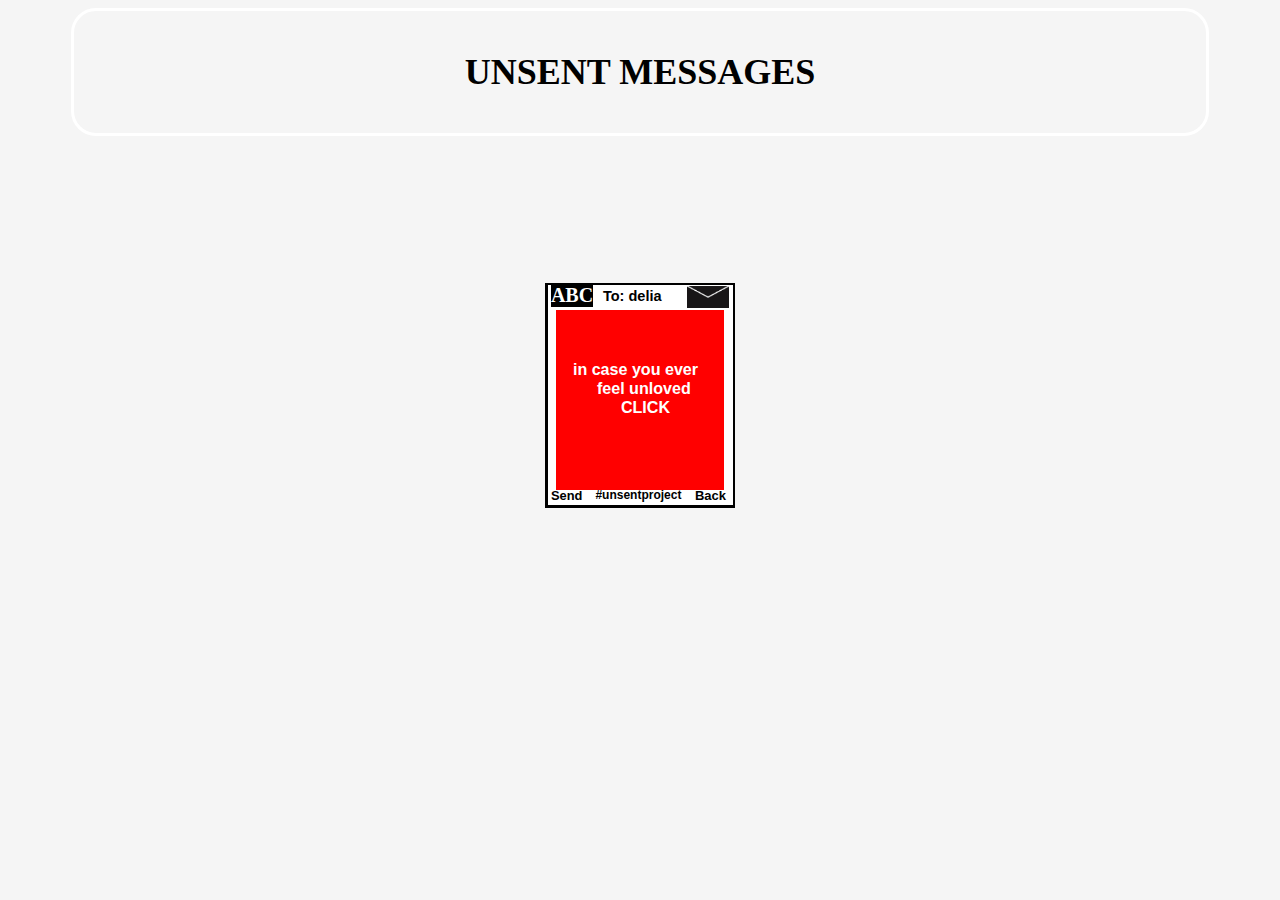
<file: index.html>
<!doctype=html>
<html>
<head>
<script type = "text/javascript">  
           alert("ATENTIE! Deschide linkul doar de pe instagram pe telefon. Asezarea paginii poate fi afectata de dimensiunile telefonului sorry");
</script>
<meta charset="utf-8">
<title>
unsent messages
</title>
<meta name="viewport" content="width=device-width, initial-scale=1.0">
<link rel="stylesheet" type="text/css" href="style.css">
</head>
<body>
<div class="ti">
<p style="font-family:CALIBRI; "><b> UNSENT MESSAGES</b></p>
</div>
<div class="box1">
<a href="menu.html">
<div class="box">
<div class="txt">
<h1 style="font-family:georgia; "><b> ABC</b></h1>
</div>
<div class="un">
<h2 style="font-family:arial; ">   #unsentproject </h2>
</div>
<div class="se">
<h3 style="font-family:arial; "> Send </h3>
</div>
<div class="ba">
<h4 style="font-family:arial; "> Back </h4>
</div>
<div class="to">
<h5 style="font-family:arial; "> To: delia  </h5>
</div>
<div class="mail">
<img class="mail" src="img/mail.jpg" style="width:42px;height:22px;" >
</div>
<div class="pa">
<h6 style="font-family:arial;color:white; "> in case you ever ⠀⠀feel unloved 
⠀⠀⠀⠀CLICK </h6>
</div>
</div>
</a>
</div>
<div class="box2">
</div>
</body>
</html>
</file>
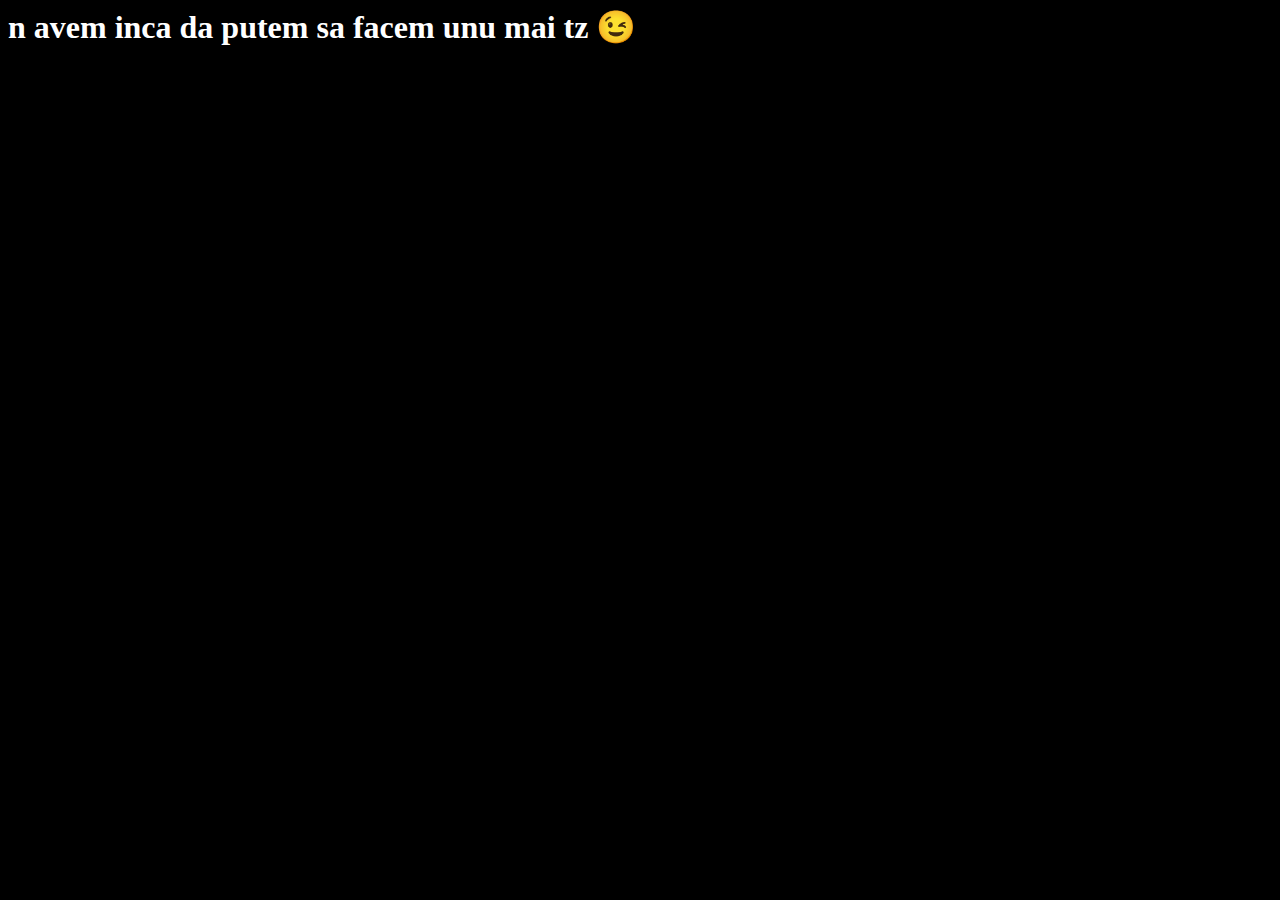
<file: imd.html>
<!doctype=html>
<html>
<head>
<meta charset="utf-8">
<title>
baaaaa
</title>
<meta name="viewport" content="width=device-width, initial-scale=1.0">
<link rel="stylesheet" type="text/css" href="style2.css">
</head>
<body style="background-color:#000000;">



<h1 style="color:white; font-family:calibri;"> n avem inca da putem sa facem unu mai tz 😉 </h1>

</body>
</html>
</file>
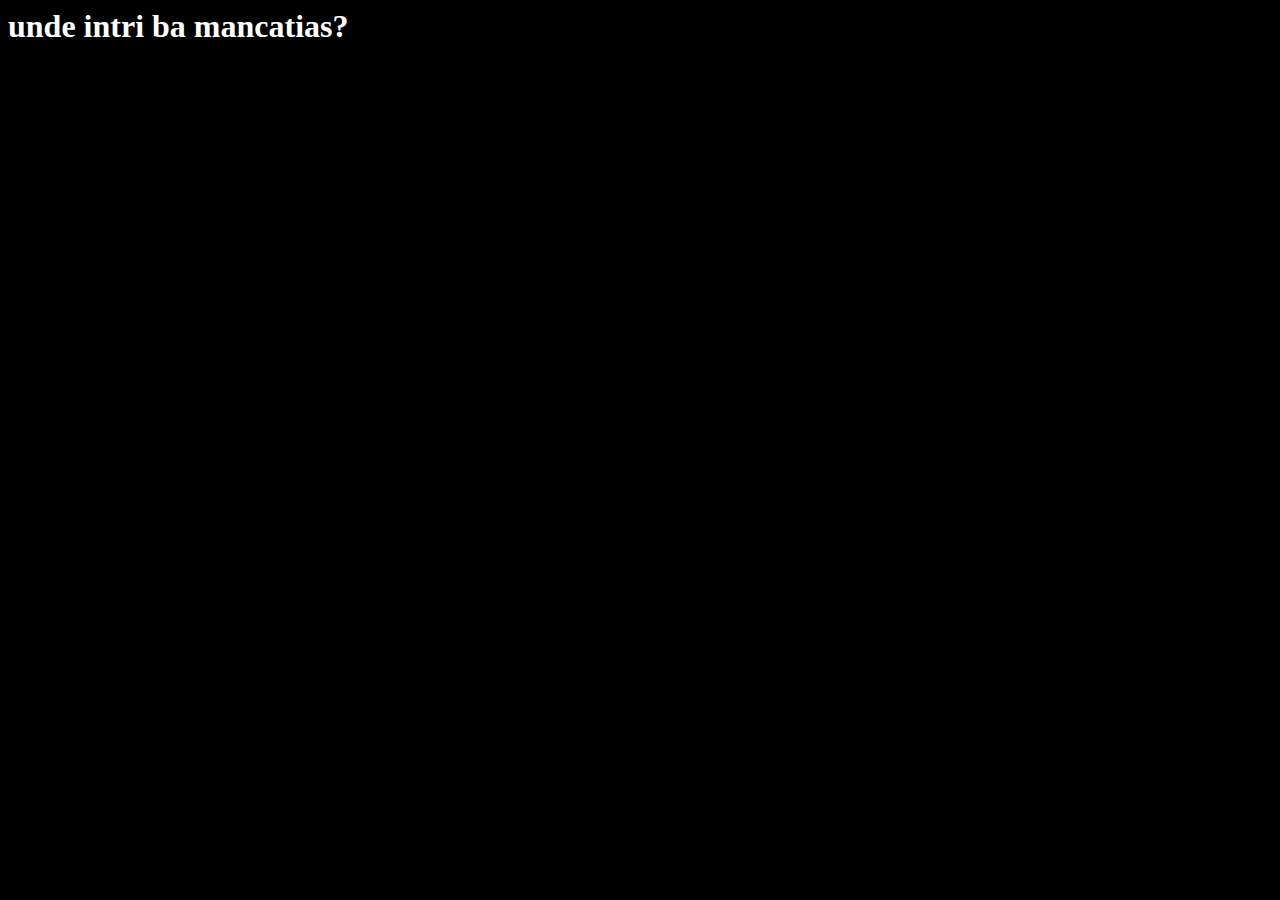
<file: lsm.html>
<!doctype=html>
<html>
<head>
<meta charset="utf-8">
<title>
baaaaa
</title>
<meta name="viewport" content="width=device-width, initial-scale=1.0">
<link rel="stylesheet" type="text/css" href="style2.css">
</head>
<body style="background-color:#000000;">



<h1 style="color:white; font-family:calibri;"> unde intri ba mancatias? </h1>

</body>
</html>
</file>
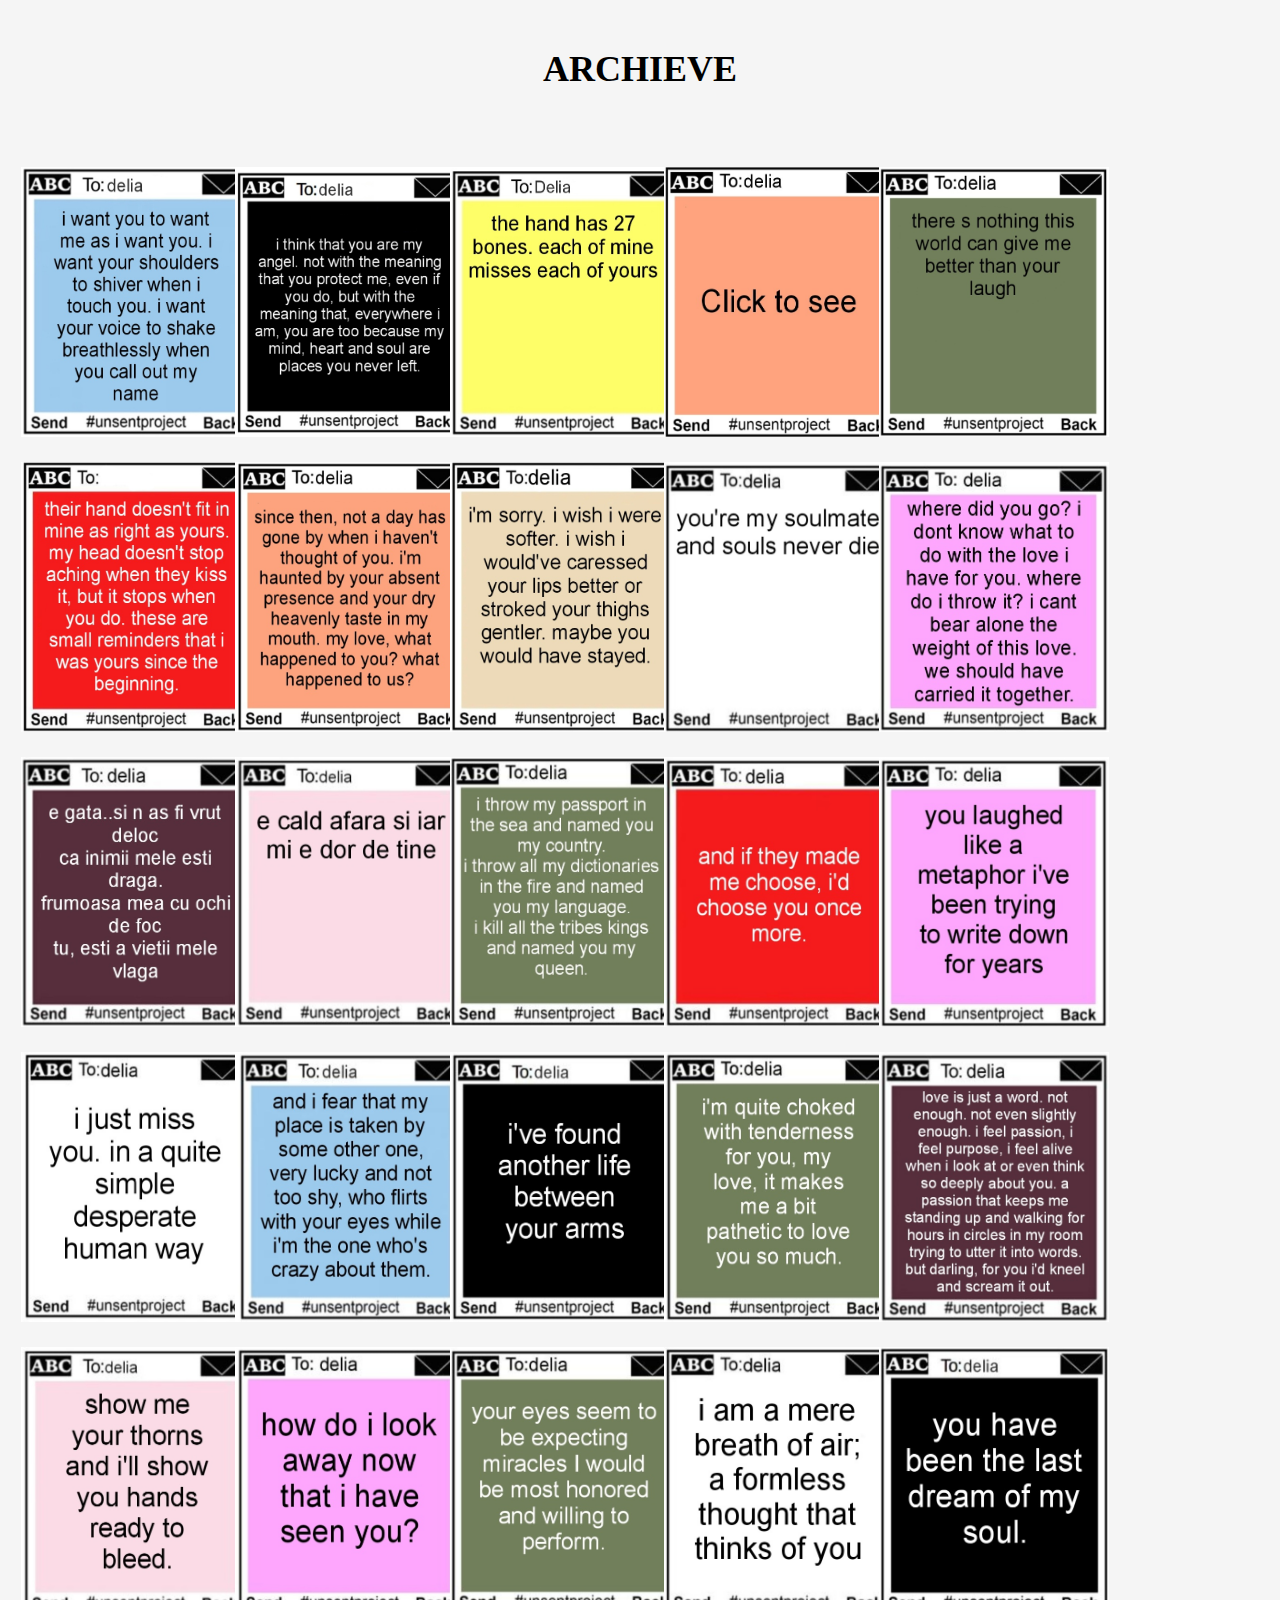
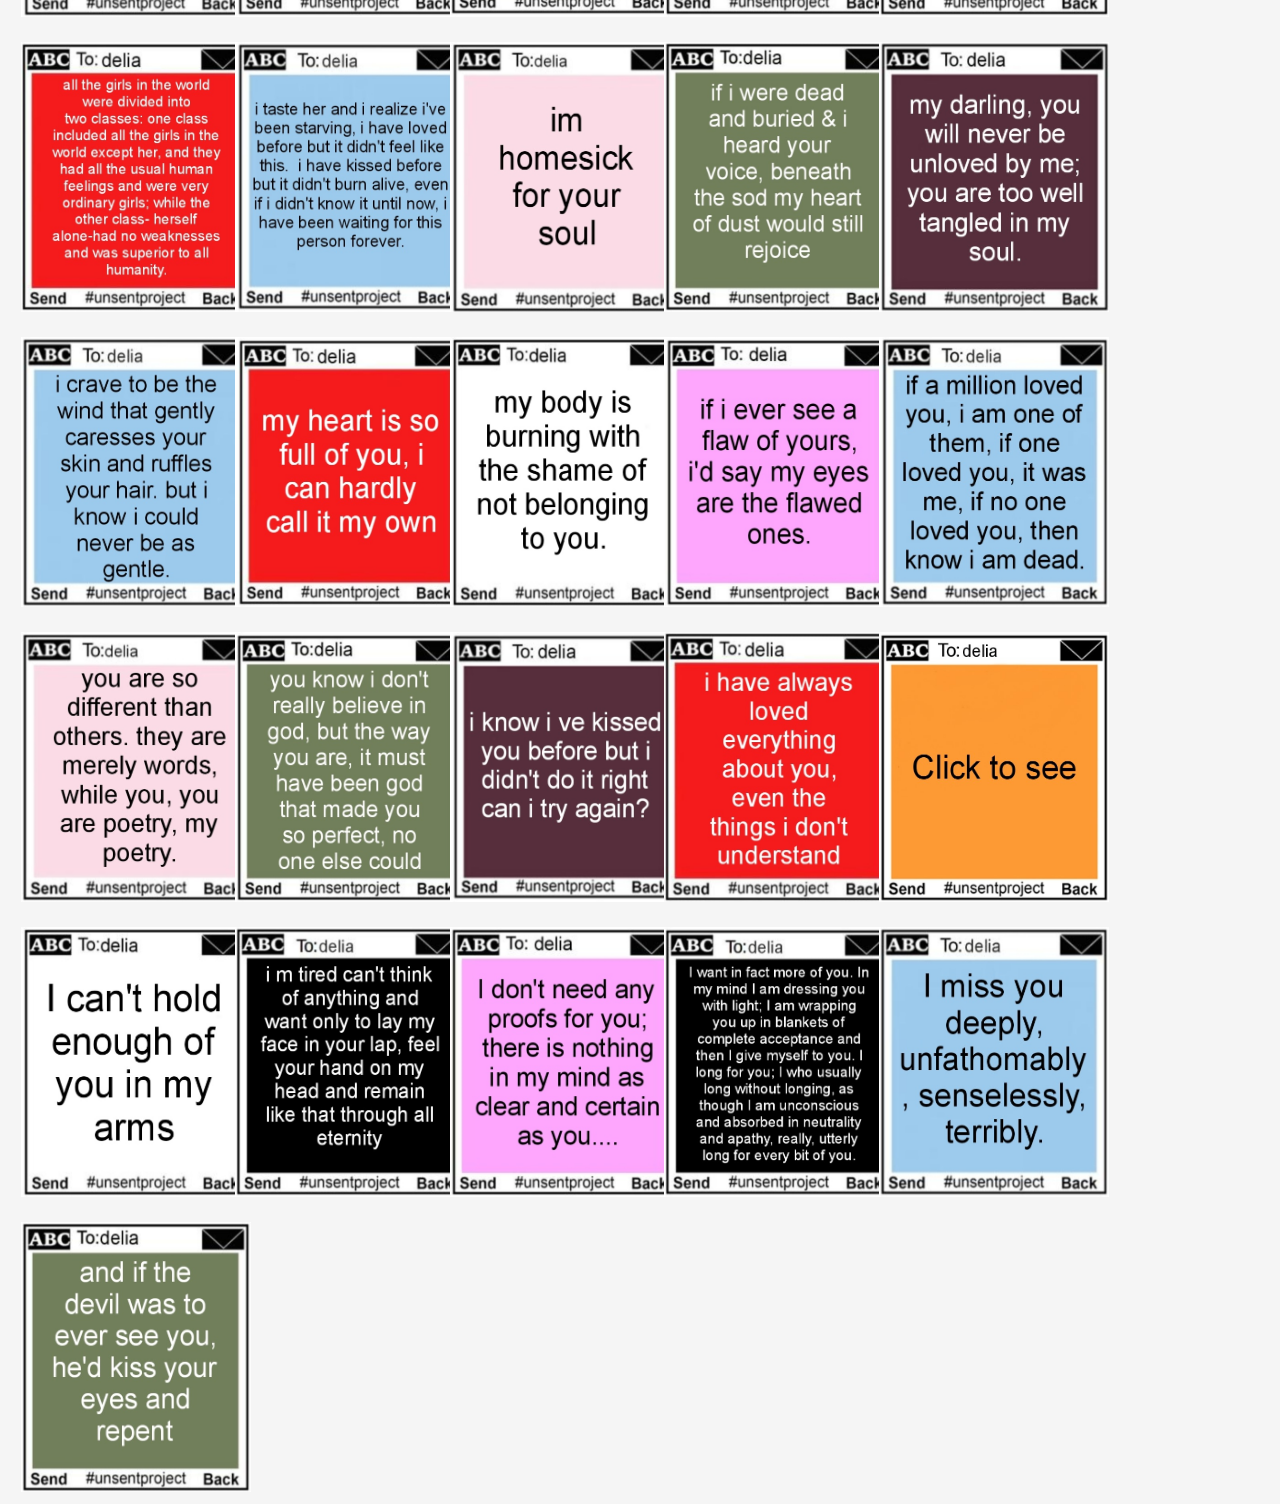
<file: menu.html>
<!doctype=html>
<html>
<head>
<title>
archieve
</title>
<meta name="viewport" content="width=device-width, initial-scale=1.0">
<link rel="stylesheet" type="text/css" href="style1.css">
</head>
<body>
<div class="ti">
<h1 style="font-family:CALIBRI; "><b> ARCHIEVE</b></h1>
</div>
<div class="container">
<div class="r">
<img class="1p" src="img/1p.jpg" style="width:230px;height:270px;" >
</div>
<div class="r">
<img class="2p" src="img/2p.jpg" style="width:230px;height:270px;">
</div>
<div class="r">
<img class="3p" src="img/3p.jpg" style="width:230px;height:270px;">
</div>
<a href="click.html">
<div class="r">
<img class="7c" src="img/7c.jpg" style="width:230px;height:270px;">
</div>
</a>
<div class="r">
<img class="5p" src="img/5p.jpg" style="width:230px;height:270px;">
</div>
<div class="r">
<img class="6p" src="img/6p.jpg" style="width:230px;height:270px;">
</div>
<div class="r">
<img class="7p" src="img/7p.jpg" style="width:230px;height:270px;">
</div>
<div class="r">
<img class="8p" src="img/8p.jpg" style="width:230px;height:270px;">
</div>
<div class="r">
<img class="9p" src="img/9p.jpg" style="width:230px;height:270px;">
</div>
<div class="r">
<img class="10p" src="img/10p.jpg" style="width:230px;height:270px;">
</div>
<div class="r">
<img class="11p" src="img/11p.jpg" style="width:230px;height:270px;">
</div>
<div class="r">
<img class="12p" src="img/12p.jpg" style="width:230px;height:270px;">
</div>
<div class="r">
<img class="13p" src="img/13p.jpg" style="width:230px;height:270px;">
</div>
<div class="r">
<img class="14p" src="img/14p.jpg" style="width:230px;height:270px;">
</div>
<div class="r">
<img class="15p" src="img/15p.jpg" style="width:230px;height:270px;">
</div>
<div class="r">
<img class="16p" src="img/16p.jpg" style="width:230px;height:270px;">
</div>
<div class="r">
<img class="17p" src="img/17p.jpg" style="width:230px;height:270px;">
</div>
<div class="r">
<img class="18p" src="img/18p.jpg" style="width:230px;height:270px;">
</div>
<div class="r">
<img class="19p" src="img/19p.jpg" style="width:230px;height:270px;">
</div>
<div class="r">
<img class="20p" src="img/20p.jpg" style="width:230px;height:270px;">
</div>
<div class="r">
<img class="21p" src="img/21p.jpg" style="width:230px;height:270px;">
</div>
<div class="r">
<img class="22p" src="img/22p.jpg" style="width:230px;height:270px;">
</div>
<div class="r">
<img class="23p" src="img/23p.jpg" style="width:230px;height:270px;">
</div>
<div class="r">
<img class="24p" src="img/24p.jpg" style="width:230px;height:270px;">
</div>
<div class="r">
<img class="25p" src="img/25p.jpg" style="width:230px;height:270px;">
</div>
<div class="r">
<img class="26p" src="img/26p.jpg" style="width:230px;height:270px;">
</div>
<div class="r">
<img class="27p" src="img/27p.jpg" style="width:230px;height:270px;">
</div>
<div class="r">
<img class="28p" src="img/28p.jpg" style="width:230px;height:270px;">
</div>
<div class="r">
<img class="29p" src="img/29p.jpg" style="width:230px;height:270px;">
</div>
<div class="r">
<img class="30p" src="img/30p.jpg" style="width:230px;height:270px;">
</div>
<div class="r">
<img class="31p" src="img/31p.jpg" style="width:230px;height:270px;">
</div>
<div class="r">
<img class="32p" src="img/32p.jpg" style="width:230px;height:270px;">
</div>
<div class="r">
<img class="33p" src="img/33p.jpg" style="width:230px;height:270px;">
</div>
<div class="r">
<img class="34p" src="img/34p.jpg" style="width:230px;height:270px;">
</div>
<div class="r">
<img class="35p" src="img/35p.jpg" style="width:230px;height:270px;">
</div>
<div class="r">
<img class="36p" src="img/36p.jpg" style="width:230px;height:270px;">
</div>
<div class="r">
<img class="37p" src="img/37p.jpg" style="width:230px;height:270px;">
</div>
<div class="r">
<img class="38p" src="img/38p.jpg" style="width:230px;height:270px;">
</div>
<div class="r">
<img class="39p" src="img/39p.jpg" style="width:230px;height:270px;">
</div>
<a href="net.html">
<div class="r">
<img class="12c" src="img/12c.jpg" style="width:230px;height:270px;">
</div>
</a>
<div class="r">
<img class="40p" src="img/40p.jpg" style="width:230px;height:270px;">
</div>
<div class="r">
<img class="41p" src="img/41p.jpg" style="width:230px;height:270px;">
</div>
<div class="r">
<img class="42p" src="img/42p.jpg" style="width:230px;height:270px;">
</div>
<div class="r">
<img class="43p" src="img/43p.jpg" style="width:230px;height:270px;">
</div>
<div class="r">
<img class="44p" src="img/44p.jpg" style="width:230px;height:270px;">
</div>
<div class="r">
<img class="45p" src="img/45p.jpg" style="width:230px;height:270px;">
</div>
</div>
</body>
</html>
</file>
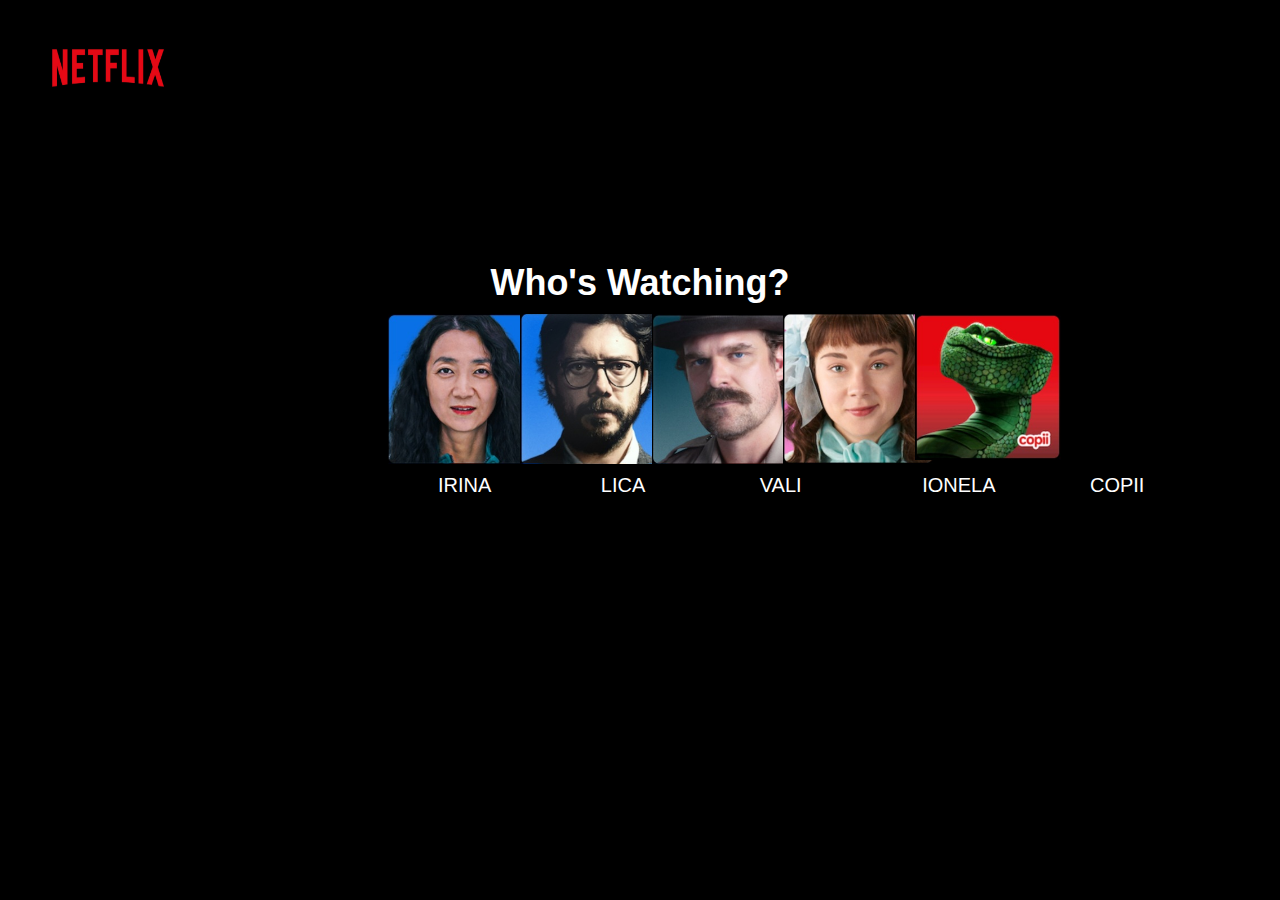
<file: watch.html>
<!doctype=html>
<html>
<head>
<meta charset="utf-8">
<title>
who's watching?
</title>
<meta name="viewport" content="width=device-width, initial-scale=1.0">
<link rel="stylesheet" type="text/css" href="style2.css">
</head>
<body style="background-color:black;">
<div class="net">
<img src="img/1n.jpeg"  style="width:200px;height:120px;">
</div>
<div class="tit">
<h1>Who's Watching?</h1>
</div>
<div class="container"
<ul>
<div class="r"
<li><a href="stars.html"><img src="img/ir.jpg"  style="width:150px;height:150px;"></a></li>
</div>
<div class="r"
<li><a href="lsm.html"><img src="img/li.jpg"  style="width:150px;height:150px;"></a></li>
</div>
<div class="r"
<li><a href="lsm.html"><img src="img/va.jpg"  style="width:150px;height:150px;"></li>
</div>
<div class="r"
<li><a href="lsm.html"><img src="img/io.jpg"  style="width:150px;height:150px;"></a></li>
</div>
<div class="r"
<li><a href="lsm.html"><img src="img/co.jpg"  style="width:146px;height:146px;"></a></li>
</div>
</ul>
</div>
<div class="menu"
<ul style="padding-left:380px;">
<div class="c1"
  <li style="font-family: Arial; font-size:20px; color:white;display:inline;margin-left:50px;margin-right:50px;">IRINA</li>
  </div>
  <div class="c2"
  <li style="font-family: Arial; font-size:20px; color:white;display:inline;margin-left:55px;margin-right:40px;">LICA</li>
  </div>
  <div class="c3"
  <li style="font-family: Arial; font-size:20px; color:white;display:inline;margin-left:70px;margin-right:50px;">VALI</li>
  </div>
  <div class="c4"
  <li style="font-family: Arial; font-size:20px; color:white;display:inline;margin-left:65px;margin-right:50px;">IONELA</li>
  </div>
  <div class="c5"
  <li style="font-family: Arial; font-size:20px; color:white;display:inline;margin-left:40px;margin-right:50px;">COPII</li>
  </div>
</ul>
</div>
</body>
</html>
</file>
<file: style.css>
body{
	background-color: #F5F5F5;
}
.box{
	background-color: red;
	padding: 10px;
	border: 1px red;
	height: 160px;
	width:150px;
	z-index:3;
}
.box{
    position:relative;
    top:20%;
    left:33%;   
    cursor:pointer;
    max-width:100%;
    max-height:100%;
}
.box{
        max-height: 100%;
        max-width: 90%;
        position: relative;
        top: 15;
        bottom: 0;
        left: -2;
        right: 0;
        margin: auto;
      }
.box1{
	background-color: white;
	padding: 10px;
	border: 1px black;
	height: 200px;
	width:165px;
	z-index:2;
}
.box1{
    position:absolute;
    top:20%;
    left:33%;   
    cursor:pointer;
    max-width:100%;
    max-height:100%;
}
.box1{
        max-height: 100%;
        max-width: 90%;
        position: absolute;
        top: -110;
        bottom: 0;
        left: 0;
        right: 0;
        margin: auto;
      }

.box2{
	background-color: black;
	padding: 10px;
	border: 1px black;
	height: 205px;
	width:170px;
	z-index:1;
}
.box2{
    position:absolute;
    top:20%;
    left:33%;   
    cursor:pointer;
    max-width:100%;
    max-height:100%;
}
.box2{
        max-height: 100%;
        max-width: 90%;
        position: absolute;
        top: -110;
        bottom: 0;
        left: 0;
        right: 0;
        margin: auto;
      }
h1{
	font-weight: 400;
	color: white;
	background-color: black;
	margin-top: 1.0vw;
	position:absolute;
	top:15rem;
	
	
}
.txt{
    position:relative;
    top:20%;
    left:33%;   
    cursor:pointer;
    max-width:100%;
    max-height:100%;
}
.txt{
        z-index:4;
		max-height: 100%;
        max-width: 90%;
        position: relative;
        top: -289;
        bottom: 5;
        left: -22;
        right: 0;
        margin: auto;
      }
	  h2{
	font-weight: 550;
	color: black;
	margin-top: 1.0vw;
	position:absolute;
	top:15rem;
	
	
}
.un{
    position:relative;
    top:20%;
    left:33%;   
    cursor:pointer;
    max-width:100%;
    max-height:100%;
}
.un{
        z-index:4;
		max-height: 100%;
        max-width: 90%;
        position: relative;
        top: -85;
        bottom: 5;
        left: 22.5;
        right: 0;
        margin: auto;
      }
	  
h3{
	font-weight: 750;
	color: black;
	margin-top: 1.0vw;
	position:absolute;
	top:15rem;
	
	
}
.se{
    position:relative;
    top:20%;
    left:33%;   
    cursor:pointer;
    max-width:100%;
    max-height:100%;
}
.se{
        z-index:4;
		max-height: 100%;
        max-width: 90%;
        position: relative;
        top: -85;
        bottom: 5;
        left: -22;
        right: 0;
        margin: auto;
      }
h4{
	font-weight: 750;
	color: black;
	margin-top: 1.0vw;
	position:absolute;
	top:15rem;
	
	
}
.ba{
    position:relative;
    top:20%;
    left:33%;   
    cursor:pointer;
    max-width:100%;
    max-height:100%;
}
.ba{
        z-index:4;
		max-height: 100%;
        max-width: 90%;
        position: relative;
        top: -85;
        bottom: 5;
        left: 122;
        right: 0;
        margin: auto;
      }
	  
h5{
	font-weight: 600;
	color: black;
	margin-top: 1.0vw;
	position:absolute;
	top:15rem;
	
	
}
.to{
    position:relative;
    top:20%;
    left:33%;   
    cursor:pointer;
    max-width:100%;
    max-height:100%;
}
.to{
        z-index:4;
		max-height: 100%;
        max-width: 90%;
        position: relative;
        top: -285;
        bottom: 5;
        left: 30;
        right: 0;
        margin: auto;
      }
	  @keyframes creste1 
{
  0% {transform: scale(1.0);}
  50% {transform: scale(1.1);}
  100% {transform: scale(1.0);}
}
	  h6{
	font-weight: 750;
	color: white;
	margin-top: 1.0vw;
	position:absolute;
	top:15rem;
	animation-name:creste1;
	animation-duration: 5s;
	animation-iteration-count: infinite;
	
	
}
.pa{
    position:relative;
    top:20%;
    left:33%;   
    cursor:pointer;
    max-width:100%;
    max-height:100%;
}
.pa{
        z-index:4;
		max-height: 100%;
        max-width: 90%;
        position: relative;
        top: -235;
        bottom: 5;
        left: 0;
        right: 0;
        margin: auto;
      }
	  
.mail{
    position:relative;
    top:20%;
    left:33%;   
    cursor:pointer;
    max-width:100%;
    max-height:100%;
}
.mail{
        z-index:4;
		max-height: 100%;
        max-width: 90%;
        position: relative;
        top: -17;
        bottom: 5;
        left: 57;
        right: 0;
        margin: auto;
      }
	  mail {
  max-width: 100%;
  height: auto;
}

.ti p{
	text-align:center;
	font-size: 36px;
	padding:40px;
	border-style: solid;
  border-color: white;
  border-radius: 25px;
  background-clip: padding-box;
}
.ti{
    position:relative;
    top:20%;
    left:33%;   
    cursor:pointer;
    max-width:100%;
    max-height:100%;
}
.ti{
        z-index:4;
		max-height: 100%;
        max-width: 90%;
        position: relative;
        top: 0;
        bottom: 5;
        left: 0;
        right: 0;
        margin: auto;
      }
	  

@media screen and (min-width: 601px) {
.txt{
    font-size: 10px;
  }
  .un{
    font-size: 8px;
  }
  .se{
    font-size: 11px;
  }
  .ba{
    font-size: 13px;
  }
  .to{
    font-size: 17.5px;
  }
  .pa{
    font-size: 24px;
  }
  mail{
	  height:538px;
	  width: 301px;
	
}
}

@media screen and (max-width: 600px) {
.txt{
    font-size: 9px;
  }
  .un{
    font-size: 8px;
  }
  .se{
    font-size: 11px;
  }
  .ba{
    font-size: 13px;
  }
	.to{
    font-size: 17px;
  }
  .pa{
    font-size: 24px;
	color:white;
  }
  h1{
	font-weight: 400;
	color: white;
	background-color: black;
	margin-top: 1.0vw;
	position:absolute;
	top:15rem;
	
	
}
.txt{
    position:relative;
    top:20%;
    left:33%;   
    cursor:pointer;
    max-width:100%;
    max-height:100%;
}
.txt{
        z-index:4;
		max-height: 100%;
        max-width: 90%;
        position: relative;
        top: -277.5;
        bottom: 5;
        left: -22;
        right: 0;
        margin: auto;
      }


 h2{
	font-weight: 550;
	color: black;
	margin-top: 1.0vw;
	position:absolute;
	top:15rem;
	
	
}
.un{
    position:relative;
    top:20%;
    left:33%;   
    cursor:pointer;
    max-width:100%;
    max-height:100%;
}
.un{
        z-index:4;
		max-height: 100%;
        max-width: 90%;
        position: relative;
        top: -74;
        bottom: 5;
        left: 25;
        right: 0;
        margin: auto;
      }
	  h3{
	font-weight: 750;
	color: black;
	margin-top: 1.0vw;
	position:absolute;
	top:15rem;
	
	
}
.se{
    position:relative;
    top:20%;
    left:33%;   
    cursor:pointer;
    max-width:100%;
    max-height:100%;
}
.se{
        z-index:4;
		max-height: 100%;
        max-width: 90%;
        position: relative;
        top: -73.5;
        bottom: 5;
        left: -22;
        right: 0;
        margin: auto;
      }

h4{
	font-weight: 750;
	color: black;
	margin-top: 1.0vw;
	position:absolute;
	top:15rem;
	
	
}
.ba{
    position:relative;
    top:20%;
    left:33%;   
    cursor:pointer;
    max-width:100%;
    max-height:100%;
}
.ba{
        z-index:4;
		max-height: 100%;
        max-width: 90%;
        position: relative;
        top: -73.5;
        bottom: 5;
        left: 122;
        right: 0;
        margin: auto;
      }
h5{
	font-weight: 600;
	color: black;
	margin-top: 1.0vw;
	position:absolute;
	top:15rem;
	
	
}
.to{
    position:relative;
    top:20%;
    left:33%;   
    cursor:pointer;
    max-width:100%;
    max-height:100%;
}
.to{
        z-index:4;
		max-height: 100%;
        max-width: 90%;
        position: relative;
        top: -275;
        bottom: 5;
        left: 23;
        right: 0;
        margin: auto;
      }
	  h6{
	font-weight: 750;
	color: black;
	margin-top: 1.0vw;
	position:absolute;
	top:15rem;
	
	
}
.pa{
    position:relative;
    top:20%;
    left:33%;   
    cursor:pointer;
    max-width:100%;
    max-height:100%;
}
.pa{
        z-index:4;
		max-height: 100%;
        max-width: 90%;
        position: relative;
        top: -225;
        bottom: 5;
        left: 0;
        right: 0;
        margin: auto;
      }
	  .v1{
    position:absolute;
    top:20%;
    left:33%;   
    cursor:pointer;
    max-width:100%;
    max-height:100%;

}
.v1{
        max-height: 100%;
        max-width: 90%;
        position: absolute;
        top: 530;
        bottom: -80;
        left:-155;
        right: 0;
        margin: auto;
      }
}
</file>
<file: style2.css>
.img-c{
    position:relative;
    top:20%;
    left:33%;   
    cursor:pointer;
    max-width:100%;
    max-height:100%;
}
.img-c{
        max-height: 100%;
        max-width: 90%;
        position: relative;
        top: 150;
        bottom: 0;
        left: 350;
        right: 0;
        margin: auto;
      }/*
.img-c img{
	width:90%;
	height:50%
}*/
.1n{
    position:relative;
    top:20%;
    left:33%;   
    cursor:pointer;
    max-width:100%;
    max-height:100%;
}
.1n{
        max-height: 100%;
        max-width: 90%;
        position: relative;
        top: 150;
        bottom: 0;
        left: 500;
        right: 0;
        margin: auto;
      }
.trans{
	position: absolute;
	top:0px;
	opacity:0;
	transition: opacity 0.2s ease-in;
}
.trans:hover{
	opacity:1;
	transition-delay: 1s;
}

.lsm{
	text-align:center;
	margin-top:100px;
	color: white;
	font-family: Arial;
}
.moon{
	text-align:left;
	margin-left:100px;
	margin-top:100px;
	color: white;
	font-family: New Times Roman;
}

.top-left {
  position: absolute;
  top: 50px;
  left: 100px;
  color:#831010;
  font-family: Brush Script MT;
  font-size:75px;
  font-weight: bold;
}
.tl {
  position: absolute;
  top: 135px;
  left: 100px;
  color:white;
  font-family: Arial;
  font-size:15px;
  opacity:0.3;
}
.morti{
	position: absolute;
  top:450px;
  left: 100px;
  width:150px;
  height:150px;
   border-radius: 1px;
  box-shadow: 0px 0px 0px 8px rgba(0,0,0,0.3);      
 
}
.morti1{
	position: absolute;
  top:450px;
  left: 280px;
  width:150px;
  height:150px;
  border-radius: 1px;
  box-shadow: 0px 0px 0px 8px rgba(0,0,0,0.3);
}
.morti2{
	position: absolute;
  top:450px;
  left: 460px;
  width:150px;
  height:150px;
  border-radius: 1px;
  box-shadow: 0px 0px 0px 8px rgba(0,0,0,0.3);
}
.b{
	position: absolute;
  top:375px;
  left: 100px;
  width:114px;
  height:33px;
  opacity:0.7;
  border-top-left-radius:10px;
	border-bottom-right-radius:10px;
	border-top-right-radius:10px;
	border-bottom-left-radius:10px;


}
.m{
	position: absolute;
  top:375px;
  left: 220px;
  width:149px;
  height:34px;
opacity:0.7;
border-top-left-radius:10px;
	border-bottom-right-radius:10px;
	border-top-right-radius:10px;
	border-bottom-left-radius:10px;

}
	
.txt{
	position:absolute;
	top:70px;
	left:230px;
	color:white;
	font-family:Arial;
}
.txt1{
	position:absolute;
	top:70px;
	left:350px;
	color:white;
	font-family:Arial;
}

.txt2{
	position:absolute;
	top:70px;
	left:500px;
	color:white;
	font-family:Arial;
}
.txt3{
	position:absolute;
	top:70px;
	left:640px;
	color:white;
	font-family:Arial;
}
.txt4{
	position:absolute;
	top:70px;
	left:840px;
	color:white;
	font-family:Arial;
}
.txt:hover{
	color:grey;
	font-weight: bold;
}
.txt1:hover{
	color:grey;
	font-weight: bold;
}
.txt2:hover{
	color:grey;
	font-weight: bold;
}
.txt3:hover{
	color:grey;
	font-weight: bold;
}
.txt4:hover{
	color:grey;
	font-weight: bold;
}
.morti:hover{
	width:160px;
	height:160px;
}
.morti1:hover{
	width:160px;
	height:160px;
}
.morti2:hover{
	width:160px;
	height:160px;
}
.b:hover{
	width:117px;
	height:36px;
	border-radius: 0.5px;
  box-shadow: 0px 0px 0px 2px rgba(0,0,0,0.3);
  opacity:1;
  border-top-left-radius:10px;
	border-bottom-right-radius:10px;
	border-top-right-radius:10px;
	border-bottom-left-radius:10px;
}
.m:hover{
	width:152px;
	height:37px;
	border-radius: 0.5px;
  box-shadow: 0px 0px 0px 2px rgba(0,0,0,0.3);
  opacity:1;
  border-top-left-radius:10px;
	border-bottom-right-radius:10px;
	border-top-right-radius:10px;
	border-bottom-left-radius:10px;
}
video{
		position: absolute;
  top:100px;
  left: 100px;
  width:1160px;
  height:600px;
}
.tl:hover{
	opacity:0.8;
}
.top-left:hover{
  text-shadow: 2px 2px 8px #611100 ;
}
  @media screen and (min-width: 601px){

.r {
  float: left;
  width: 12.5%;
  padding: 10px;
}

/* Clear floats after image containers */
.r::after {
  content: "";
  clear: both;
  display: table;
}
.r:hover{
transform: scale(0.95);
}
.container{
	display: flex;
    margin-top: 30px;
	margin-left: 370px;
}
.tit h1{
	text-align:center;
	font-size: 36px;
	padding:40px;
    color:white;
	font-family: Arial;
}
.tit{
    position:relative;
    top:20%;
    left:33%;   
    cursor:pointer;
    max-width:100%;
    max-height:100%;
}
.tit{
        z-index:4;
		max-height: 100%;
        max-width: 90%;
        position: relative;
        top: 70;
        bottom: 5;
        left: 0;
        right: 0;
        margin: auto;
      }
  }
  @media screen and (max-width: 600px) {
.img-c{
    position:absolute;
    top:20%;
    left:33%;   
    cursor:pointer;
    max-width:100%;
    max-height:100%;
}
.img-c{
        max-height: 100%;
        max-width: 90%;
        position: absolute;
        top: 250;
        bottom: 0;
        left:-210;
        right: 0;
        margin: auto;
      }
.trans{
	position: absolute;
	top:0px;
	opacity:0;
	transition: opacity 0.2s ease-in;
}
.trans:hover{
	opacity:1;
	transition-delay: 1s;
}
.net{
    position:relative;
    top:20%;
    left:33%;   
    cursor:pointer;
    max-width:100%;
    max-height:100%;
	animation-name: creste1;
	animation-duration: 2s;
	animation-iteration-count: infinite;
}
.net{
        max-height: 100%;
        max-width: 90%;
        position: relative;
        top: 0;
        bottom: 0;
        left: 75;
        right: 0;
        margin: auto;
      }
	.tit h1{
	text-align:center;
	font-size: 20px;
	padding-top:-10px;
	color:white;
	font-family: Arial;
}
@keyframes creste 
{
  0% {transform: scale(0.9);}
  50% {transform: scale(0.9);}
  100% {transform: scale(0.9);}
}
.r{
	animation-name: creste;
	animation-duration: 2s;
	animation-iteration-count: infinite;
	z-index:2;
	
}
.r {
  flex: 0%;
    max-width: 60%;
	padding-top:0px;
	padding-left:40px;
}

.r:hover{
transform: scale(0.95);
}
/*.menu{
    position:absolute;
    top:20%;
    left:33%;   
    cursor:pointer;
    max-width:100%;
    max-height:100%;
}
.menu{
        max-height: 100%;
        max-width: 90%;
        position: absolute;
        top: 250;
        bottom: 0;
        left:-200;
        right: 0;
        margin: auto;
		padding-left:20px;
		padding-top: 100px;
		margin-left:10px;
		z-index:1;
      }*/
.c1 li{
	font-weight: 550;
	margin-top: 1.0vw;
	position:absolute;
	top:15rem;
	z-index: 1;
	
	
}
.c1{
    position:relative;
    top:20%;
    left:33%;   
    cursor:pointer;
    max-width:100%;
    max-height:100%;
}
.c1{
        z-index:4;
		max-height: 100%;
        max-width: 90%;
        position: relative;
        top: -670;
        bottom: 5;
        left: -210;
        right: 0;
        margin: auto;
      }
	  .c2 li{
	font-weight: 550;
	margin-top: 1.0vw;
	position:absolute;
	top:15rem;
	z-index: 1;
	
	
}
.c2{
    position:relative;
    top:20%;
    left:33%;   
    cursor:pointer;
    max-width:100%;
    max-height:100%;
}
.c2{
        z-index:4;
		max-height: 100%;
        max-width: 90%;
        position: relative;
        top: -550;
        bottom: 5;
        left: -210;
        right: 0;
        margin: auto;
      }
	  	  .c3 li{
	font-weight: 550;
	margin-top: 1.0vw;
	position:absolute;
	top:15rem;
	z-index: 1;
	
	
}
.c3{
    position:relative;
    top:20%;
    left:33%;   
    cursor:pointer;
    max-width:100%;
    max-height:100%;
}
.c3{
        z-index:4;
		max-height: 100%;
        max-width: 90%;
        position: relative;
        top: -420;
        bottom: 5;
        left: -225;
        right: 0;
        margin: auto;
      }
	  	  .c4 li{
	font-weight: 550;
	margin-top: 1.0vw;
	position:absolute;
	top:15rem;
	z-index: 1;
	
	
}
.c4{
    position:relative;
    top:20%;
    left:33%;   
    cursor:pointer;
    max-width:100%;
    max-height:100%;
}
.c4{
        z-index:4;
		max-height: 100%;
        max-width: 90%;
        position: relative;
        top: -310;
        bottom: 5;
        left: -225;
        right: 0;
        margin: auto;
      }
	  	  .c5 li{
	font-weight: 550;
	margin-top: 1.0vw;
	position:absolute;
	top:15rem;
	z-index: 1;
	
}
.c5{
    position:relative;
    top:20%;
    left:33%;   
    cursor:pointer;
    max-width:100%;
    max-height:100%;
}
.c5{
        z-index:4;
		max-height: 100%;
        max-width: 90%;
        position: relative;
        top: -180;
        bottom: 5;
        left: -205;
        right: 0;
        margin: auto;
      }
	  
	  @keyframes creste4
{
  0% {transform: scale(0.999);}
  50% {transform: scale(0.999);}
  100% {transform: scale(0.999);}
}
	  .noi{
    position:absolute;
    top:20%;
    left:33%;   
    cursor:pointer;
    max-width:100%;
    max-height:100%;
	animation-name: creste4;
	animation-duration: 2s;
	animation-iteration-count: infinite;
	z-index:0;
	
}
.noi{
        max-height: 100%;
        max-width: 90%;
        position: absolute;
        top: -345;
        bottom: 0;
        left:0;
        right: 0;
        margin: auto;
		
      }
	  @keyframes creste5
{
  0% {transform: scale(0.8);}
  50% {transform: scale(0.8);}
  100% {transform: scale(0.8);}
}
	  	  .play1{
    position:absolute;
    top:20%;
    left:33%;   
    cursor:pointer;
    max-width:100%;
    max-height:100%;
	animation-name: creste5;
	animation-duration: 2s;
	animation-iteration-count: infinite;
	z-index:2;
	border-radius:10px;
}
.play1{
        max-height: 100%;
        max-width: 90%;
        position: absolute;
        top: 180;
        bottom: 0;
        left:-10;
        right: 0;
        margin: auto;
      }
	  @keyframes creste6
{
  0% {transform: scale(0.8);}
  50% {transform: scale(0.8);}
  100% {transform: scale(0.8);}
}
	  	  .more1{
    position:absolute;
    top:20%;
    left:33%;   
    cursor:pointer;
    max-width:100%;
    max-height:100%;
	animation-name: creste6;
	animation-duration: 2s;
	animation-iteration-count: infinite;
	z-index:2;
	border-radius:10px;
}
.more1{
        max-height: 100%;
        max-width: 90%;
        position: absolute;
        top: 180;
        bottom: 0;
        left:220;
        right: 0;
        margin: auto;
      }
	  .my{
    position:absolute;
    top:20%;
    left:33%;   
    cursor:pointer;
    max-width:100%;
    max-height:100%;
	animation-name: creste6;
	animation-duration: 2s;
	animation-iteration-count: infinite;
	z-index:2;
	border-radius:10px;
}
.my{
        max-height: 100%;
        max-width: 90%;
        position: absolute;
        top: 180;
        bottom: 0;
        left:-200;
        right: 0;
        margin: auto;
      }
	  .lan{
    position:absolute;
    top:20%;
    left:33%;   
    cursor:pointer;
    max-width:100%;
    max-height:100%;
	animation-name: creste6;
	animation-duration: 2s;
	animation-iteration-count: infinite;
	z-index:2;
	border-radius:10px;
}
.lan{
        max-height: 100%;
        max-width: 90%;
        position: absolute;
        top: 180;
        bottom: -80;
        left:-250;
        right: 0;
        margin: auto;
      }
	  	  .ban2{
    position:absolute;
    top:20%;
    left:33%;   
    cursor:pointer;
    max-width:100%;
    max-height:100%;
	animation-name: creste6;
	animation-duration: 2s;
	animation-iteration-count: infinite;
	z-index:2;
	border-radius:10px;
}
.ban2{
        max-height: 100%;
        max-width: 90%;
        position: absolute;
        top: 600;
        bottom: -80;
        left:0;
        right: 0;
        margin: auto;
      }
	  	  	  .rev2{
    position:absolute;
    top:20%;
    left:33%;   
    cursor:pointer;
    max-width:100%;
    max-height:100%;
	animation-name: creste6;
	animation-duration: 2s;
	animation-iteration-count: infinite;
	z-index:2;
	border-radius:10px;
}
.rev2{
        max-height: 100%;
        max-width: 90%;
        position: absolute;
        top: 320;
        bottom: -80;
        left:190;
        right: 0;
        margin: auto;
      }
	  .nig2{
    position:absolute;
    top:20%;
    left:33%;   
    cursor:pointer;
    max-width:100%;
    max-height:100%;
	animation-name: creste6;
	animation-duration: 2s;
	animation-iteration-count: infinite;
	z-index:2;
	border-radius:10px;
}
.nig2{
        max-height: 100%;
        max-width: 90%;
        position: absolute;
        top: 320;
        bottom: -80;
        left:-200;
        right: 0;
        margin: auto;
      }
	  	  .ho{
    position:absolute;
    top:20%;
    left:33%;   
    cursor:pointer;
    max-width:100%;
    max-height:100%;
	animation-name: creste6;
	animation-duration: 2s;
	animation-iteration-count: infinite;
	z-index:2;

}
.ho{
        max-height: 100%;
        max-width: 90%;
       position:absolute;
        top: 780;
        bottom: -80;
        left:-330;
        right: 0;
        margin: auto;
      }
	  	  	  .jo{
   position:absolute;
    top:20%;
    left:33%;   
    cursor:pointer;
    max-width:100%;
    max-height:100%;
	animation-name: creste6;
	animation-duration: 2s;
	animation-iteration-count: infinite;
	z-index:2;

}
.jo{
        max-height: 100%;
        max-width: 90%;
        position:absolute;
        top: 780;
        bottom: -80;
        left:-130;
        right: 0;
        margin: auto;
      }
	  	  	  .no{
    position:absolute;
    top:20%;
    left:33%;   
    cursor:pointer;
    max-width:100%;
    max-height:100%;
	animation-name: creste6;
	animation-duration: 2s;
	animation-iteration-count: infinite;
	z-index:2;

}
.no{
        max-height: 100%;
        max-width: 90%;
      position:absolute;
        top: 780;
        bottom: -80;
        left:90;
        right: 0;
        margin: auto;
      }
	    	  	  .de{
    position:absolute;
    top:20%;
    left:33%;   
    cursor:pointer;
    max-width:100%;
    max-height:100%;
	animation-name: creste6;
	animation-duration: 2s;
	animation-iteration-count: infinite;
	z-index:2;

}
.de{
        max-height: 100%;
        max-width: 90%;
        position:absolute;
        top: 780;
        bottom: -80;
        left:300;
        right: 0;
        margin: auto;
      }
	  	    	  	  .gr{
   position:absolute;
    top:20%;
    left:33%;   
    cursor:pointer;
    max-width:100%;
    max-height:100%;
	animation-name: creste6;
	animation-duration: 2s;
	animation-iteration-count: infinite;
	z-index:1;

}
.gr{
        max-height: 100%;
        max-width: 90%;
        position:absolute;
        top: 780;
        bottom: -80;
        left:-80;
        right: 0;
        margin: auto;
      }
	  	  @keyframes creste7
{
  0% {transform: scale(0.16);}
  50% {transform: scale(0.16);}
  100% {transform: scale(0.16);}
}
    
	

	  .v1{
		  z-index:1;
		  animation-name: creste7;
	animation-duration: 2s;
	animation-iteration-count: infinite;
	  }
	  	  .v1{
    position:absolute;
    top:20%;
    left:33%;   
    cursor:pointer;
    max-width:100%;
    max-height:100%;

}
.v1{
        max-height: 100%;
        max-width: 90%;
        position: absolute;
        top: 285;
        bottom: -80;
        left:-360;
        right: 0;
        margin: auto;
      }

	  
	  	 @keyframes pula
{
  0% {transform: scale(0.15);}
  50% {transform: scale(0.15);}
  100% {transform: scale(0.15);}
}
    
	
	  .v2{
		  z-index:1;
		  animation-name: pula;
	animation-duration: 2s;
	animation-iteration-count: infinite;
	  }
	  	  .v2{
    position:absolute;
    top:20%;
    left:33%;   
    cursor:pointer;
    max-width:100%;
    max-height:100%;

}
.v2{
        max-height: 100%;
        max-width: 90%;
        position: absolute;
        top: 285;
        bottom: -80;
        left:30;
        right: 0;
        margin: auto;
      }
	  

@keyframes pula
{
  0% {transform: scale(0.16);}
  50% {transform: scale(0.16);}
  100% {transform: scale(0.16);}
}
    
	
	  .v3{
		  z-index:1;
		  animation-name: pula;
	animation-duration: 2s;
	animation-iteration-count: infinite;
	
	  }
	  	  .v3{
    position:absolute;
    top:20%;
    left:33%;   
    cursor:pointer;
    max-width:100%;
    max-height:100%;

}
.v3{
        max-height: 100%;
        max-width: 90%;
        position: absolute;
        top: 530;
        bottom: -80;
        left:-155;
        right: 0;
        margin: auto;
      }
	  
	
.button1{
    position:absolute;
    top:20%;
    left:33%;   
    cursor:pointer;
    max-width:100%;
    max-height:100%;
	z-index:5;

}
.button1{
        max-height: 100%;
        max-width: 90%;
        position: absolute;
        top: 320;
        bottom: -80;
        left:-200;
        right: 0;
        margin: auto;
		opacity:0;
      }
	  .button2{
    position:absolute;
    top:20%;
    left:33%;   
    cursor:pointer;
    max-width:100%;
    max-height:100%;
	z-index:5;

}
.button2{
        max-height: 100%;
        max-width: 90%;
        position: absolute;
        top: 320;
        bottom: -80;
        left:190;
        right: 0;
        margin: auto;
		opacity:0;
      }
	  	  .button3{
    position:absolute;
    top:20%;
    left:33%;   
    cursor:pointer;
    max-width:100%;
    max-height:100%;
	z-index:5;

}
.button3{
        max-height: 100%;
        max-width: 90%;
        position: absolute;
        top: 600;
        bottom: -80;
        left:0;
        right: 0;
        margin: auto;
		opacity:0
      }
.button4{
    position:absolute;
    top:20%;
    left:33%;   
    cursor:pointer;
    max-width:100%;
    max-height:100%;
	z-index:2;
	opacity:0;

}
.button4{
        max-height: 100%;
        max-width: 90%;
        position: absolute;
        top: 450;
        bottom: -80;
        left:0;
        right: 0;
        margin: auto;
		
      }
	  .ho1{
    position:absolute;
    top:20%;
    left:33%;   
    cursor:pointer;
    max-width:100%;
    max-height:100%;
	animation-name: creste6;
	animation-duration: 2s;
	animation-iteration-count: infinite;
	z-index:2;

}
.ho1{
        max-height: 100%;
        max-width: 90%;
       position:absolute;
        top: 780;
        bottom: -80;
        left:-330;
        right: 0;
        margin: auto;
      }
	  	  	  .jo1{
   position:absolute;
    top:20%;
    left:33%;   
    cursor:pointer;
    max-width:100%;
    max-height:100%;
	animation-name: creste6;
	animation-duration: 2s;
	animation-iteration-count: infinite;
	z-index:2;

}
.jo1{
        max-height: 100%;
        max-width: 90%;
        position:absolute;
        top: 780;
        bottom: -80;
        left:-130;
        right: 0;
        margin: auto;
      }
	  	  	  .no1{
    position:absolute;
    top:20%;
    left:33%;   
    cursor:pointer;
    max-width:100%;
    max-height:100%;
	animation-name: creste6;
	animation-duration: 2s;
	animation-iteration-count: infinite;
	z-index:2;

}
.no1{
        max-height: 100%;
        max-width: 90%;
      position:absolute;
        top: 780;
        bottom: -80;
        left:90;
        right: 0;
        margin: auto;
      }
	    	  	  .de1{
    position:absolute;
    top:20%;
    left:33%;   
    cursor:pointer;
    max-width:100%;
    max-height:100%;
	animation-name: creste6;
	animation-duration: 2s;
	animation-iteration-count: infinite;
	z-index:2;

}
.de1{
        max-height: 100%;
        max-width: 90%;
        position:absolute;
        top: 780;
        bottom: -80;
        left:300;
        right: 0;
        margin: auto;
      }
	  	    	  	  .gr1{
   position:absolute;
    top:20%;
    left:33%;   
    cursor:pointer;
    max-width:100%;
    max-height:100%;
	animation-name: creste6;
	animation-duration: 2s;
	animation-iteration-count: infinite;
	z-index:1;

}
.gr1{
        max-height: 100%;
        max-width: 90%;
        position:absolute;
        top: 780;
        bottom: -80;
        left:-80;
        right: 0;
        margin: auto;
      }
	  @keyframes pl7
{
  0% {transform: scale(0.35);}
  50% {transform: scale(0.35);}
  100% {transform: scale(0.35);}
}
    
	

	  .v4{
		  z-index:1;
		  animation-name: pl7;
	animation-duration: 2s;
	animation-iteration-count: infinite;
	  }
	  	  .v4{
    position:absolute;
    top:20%;
    left:33%;   
    cursor:pointer;
    max-width:100%;
    max-height:100%;

}
.v4{
        max-height: 100%;
        max-width: 90%;
        position: absolute;
        top: -680;
        bottom: -80;
        left:-350;
        right: 0;
        margin: auto;
      }
@keyframes 12
{
  0% {transform: scale(0,4);}
  50% {transform: scale(0,4);}
  100% {transform: scale(0,4);}
}
	  	  .star{
    position:absolute;
    top:20%;
    left:33%;   
    cursor:pointer;
    max-width:100%;
    max-height:100%;
	animation-name:12;
	animation-duration: 2s;
	animation-iteration-count: infinite;
	z-index:2;
	border-radius:10px;
}
.star{
        max-height: 100%;
        max-width: 90%;
        position: absolute;
        top: -320;
        bottom: 0;
        left:-270;
        right: 0;
        margin: auto;
      }
	  @keyframes 2
{
  0% {transform: scale(1);}
  50% {transform: scale(1);}
  100% {transform: scale(1);}
}
	  	  .top{
    position:absolute;
    top:20%;
    left:33%;   
    cursor:pointer;
    max-width:100%;
    max-height:100%;
	animation-name:2;
	animation-duration: 2s;
	animation-iteration-count: infinite;
	z-index:2;
	border-radius:10px;
}
.top{
        max-height: 100%;
        max-width: 90%;
        position: absolute;
        top: -200;
        bottom: 0;
        left:-10;
        right: 0;
        margin: auto;
      }
	  @keyframes 3
{
  0% {transform: scale(1);}
  50% {transform: scale(1);}
  100% {transform: scale(1);}
}
	  	  .des{
    position:absolute;
    top:20%;
    left:33%;   
    cursor:pointer;
    max-width:100%;
    max-height:100%;
	animation-name:3;
	animation-duration: 2s;
	animation-iteration-count: infinite;
	z-index:2;
	border-radius:10px;
}
.des{
        max-height: 100%;
        max-width: 90%;
        position: absolute;
        top: 200;
        bottom: 0;
        left:-10;
        right: 0;
        margin: auto;
      }
	  	  @keyframes 3
{
  0% {transform: scale(1);}
  50% {transform: scale(1);}
  100% {transform: scale(1);}
}
	  	  .plm{
    position:absolute;
    top:20%;
    left:33%;   
    cursor:pointer;
    max-width:100%;
    max-height:100%;
	animation-name:3;
	animation-duration: 2s;
	animation-iteration-count: infinite;
	z-index:2;
	border-radius:10px;
}
.plm{
        max-height: 100%;
        max-width: 90%;
        position: absolute;
        top: -60;
        bottom: 0;
        left:-10;
        right: 0;
        margin: auto;
      }
	  	  	  @keyframes 4
{
  0% {transform: scale(1);}
  50% {transform: scale(1);}
  100% {transform: scale(1);}
}
	  	  .dem{
    position:absolute;
    top:20%;
    left:33%;   
    cursor:pointer;
    max-width:100%;
    max-height:100%;
	animation-name:4;
	animation-duration: 2s;
	animation-iteration-count: infinite;
	z-index:2;
	border-radius:10px;
}
.dem{
        max-height: 100%;
        max-width: 90%;
        position: absolute;
        top: 50;
        bottom: 0;
        left:-10;
        right: 0;
        margin: auto;
      }
	  @keyframes 5
{
  0% {transform: scale(1);}
  50% {transform: scale(1);}
  100% {transform: scale(1);}
}
	  	  .br{
    position:absolute;
    top:20%;
    left:33%;   
    cursor:pointer;
    max-width:100%;
    max-height:100%;
	animation-name:5;
	animation-duration: 2s;
	animation-iteration-count: infinite;
	z-index:2;
	border-radius:10px;
}
.br{
        max-height: 100%;
        max-width: 90%;
        position: absolute;
        top: 300;
        bottom: 0;
        left:-10;
        right: 0;
        margin: auto;
      }
    
    
 }
</file>
<file: style1.css>
body{
	background-color: #F5F5F5;
}
.1p{
    position:absolute;
    top:20%;
    left:33%;   
    cursor:pointer;
    max-width:100%;
    max-height:100%;
}
.1p{
        z-index:4;
		max-height: 100%;
        max-width: 90%;
        position: absolute;
        top: -17;
        bottom: 5;
        left: 57;
        right: 0;
        margin: auto;
      }
	 .1p 1p {
  max-width: 100%;
  padding: 10px 10px 10px 10px;
}
.2p{
    position:absolute;
    top:20%;
    left:33%;   
    cursor:pointer;
    max-width:100%;
    max-height:100%;
}
.2p{
        z-index:4;
		max-height: 100%;
        max-width: 90%;
        position: absolute;
        top: -17;
        bottom: 5;
        left: 57;
        right: 0;
        margin: auto;
      }
	 .2p 2p {
  max-width: 100%;
  padding: 10px 20px 10px 10px;
}
@media screen and (min-width: 601px){
.r {
  float: left;
  width: 15%;
  padding: 12.5px;
}

/* Clear floats after image containers */
.cotainer::after {
  content: "";
  clear: both;
  display: table;
}
.ti h1{
	text-align:center;
	font-size: 36px;
	padding:40px;
}
.ti{
    position:relative;
    top:20%;
    left:33%;   
    cursor:pointer;
    max-width:100%;
    max-height:100%;
}
.ti{

		max-height: 100%;
        max-width: 90%;
        position: relative;
        top: 0;
        bottom: 5;
        left: 0;
        right: 0;
        margin: auto;
      }
	  .r:hover{
	transform: scale(1.05);
}
}
.1n{
    display:block;
	transition: opacity 0s, visibility 0s;
	margin-left:auto;
	margin-right:auto;
	margin-top:160px;
	width:47%;
	position:relative;
}
.1n 1n{
	width:90%;
	height:50%
}

	  @media screen and (max-width: 600px) {
	.ti h1{
	text-align:center;
	font-size: 40px;
	padding:40px;
}
.r {
  float: grid;
  width: 15%;
  padding: 11px;
  margin-left:20%;
}
.r:hover{
	transform: scale(1.05);
}
.jf{
    position:absolute;
    top:20%;
    left:33%;   
    cursor:pointer;
    max-width:100%;
    max-height:100%;
	z-index:0;
	border-radius:10px;
}
.jf{
        max-height: 100%;
        max-width: 90%;
        position: absolute;
        top: -100;
        bottom: 0;
        left:10;
        right: 0;
        margin: auto;
      }
	  .love{
    position:absolute;
    top:20%;
    left:33%;   
    cursor:pointer;
    max-width:100%;
    max-height:100%;
	z-index:2;
	border-radius:10px;
}
.love{
        max-height: 100%;
        max-width: 90%;
        position: absolute;
        top: 0;
        bottom: 0;
        left:0;
        right: 0;
        margin: auto;
      }
 .v1{
    position:absolute;
    top:20%;
    left:33%;   
    cursor:pointer;
    max-width:100%;
    max-height:100%;
	

}
.v1{
        max-height: 100%;
        max-width: 90%;
        position: absolute;
        top: 500;
        bottom: -80;
        left:40;
        right: 0;
        margin: auto;
      }
	  
	  .btn{
    position:absolute;
    top:20%;
    left:33%;   
    cursor:pointer;
    max-width:100%;
    max-height:100%;
	z-index:9;

}
.btn{
        max-height: 100%;
        max-width: 90%;
        position: absolute;
        top: 100;
        bottom: 100;
        left:-250;
        right: 0;
        margin: auto;

      }
	  }
</file>
